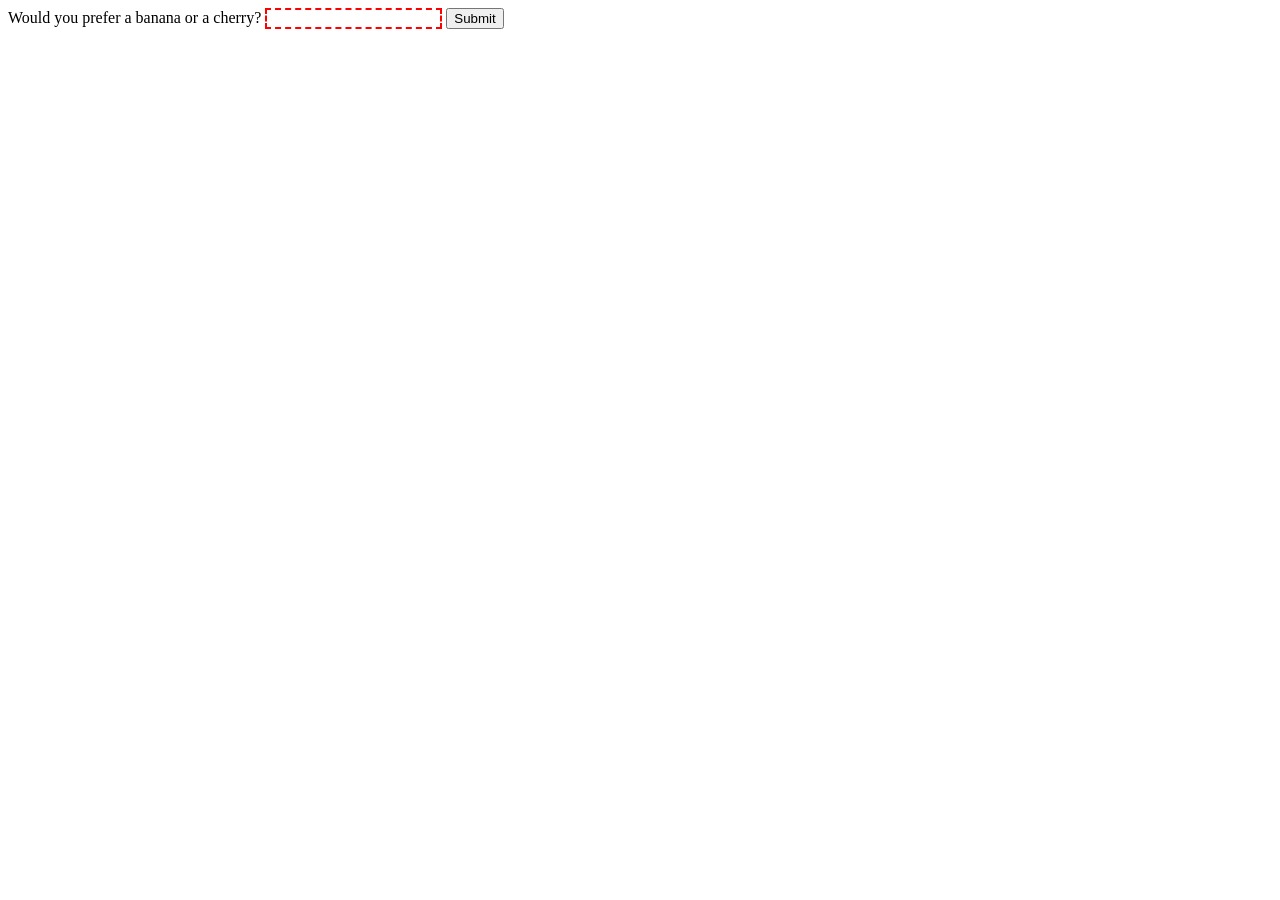
<file: Forms/index.html>
<!doctype html>
<html lang="en-US">
  <head>
    <meta charset="utf-8" />
    <meta name="viewport" content="width=device-width" />
    <title>Favorite fruit start</title>
    <style>
      input:invalid {
        border: 2px dashed red;
      }

      input:valid {
        border: 2px solid black;
      }
    </style>
  </head>

  <body>
    <form>
      <label for="choose">Would you prefer a banana or a cherry?</label>
      <input id="choose" name="i_like" required pattern="[Bb]anana|[Cc]herry"/>
      <button type="submit">Submit</button>
    </form>
  </body>
</html>
</file>
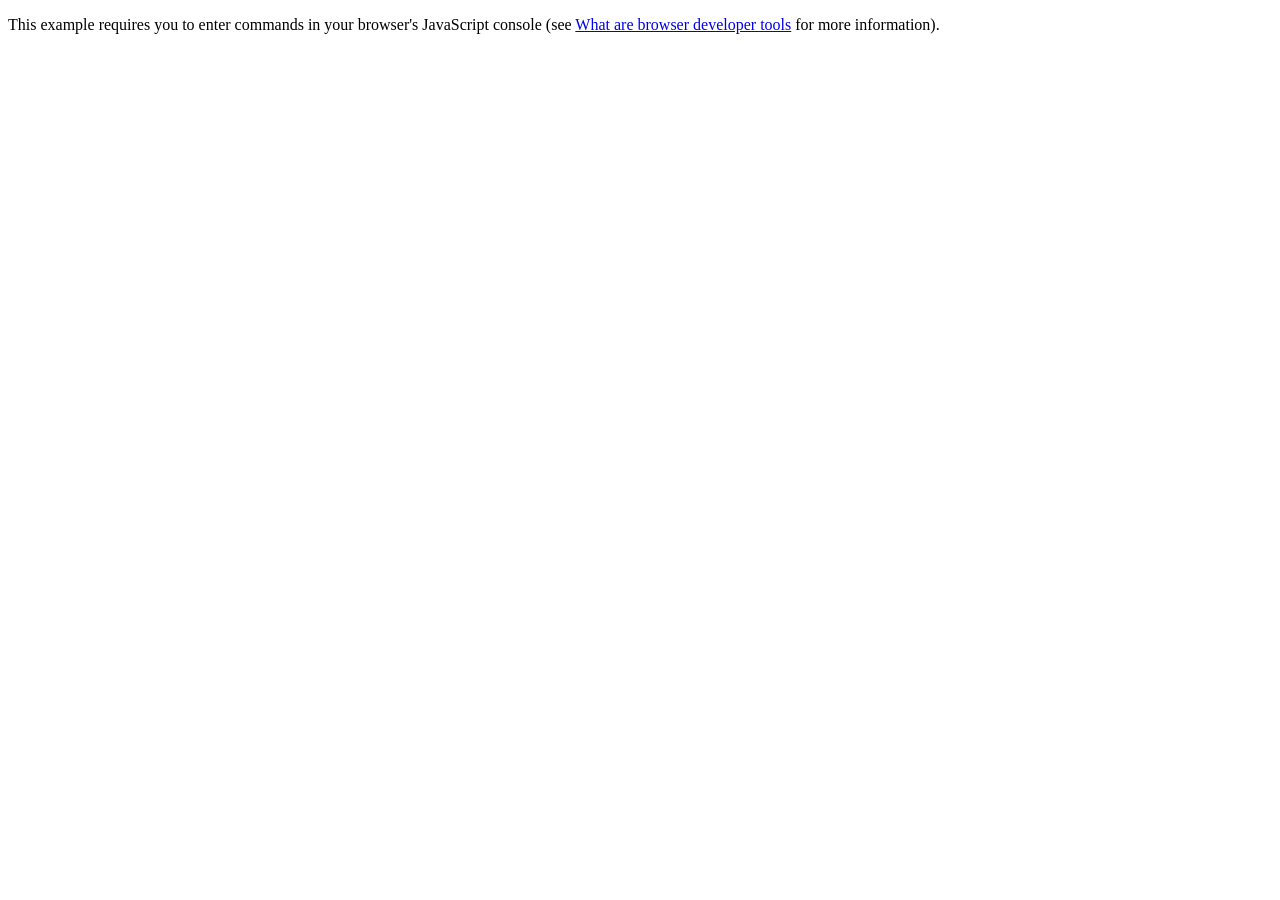
<file: oojs.html>
<!DOCTYPE html>
<html lang="en-US">
  <head>
    <meta charset="utf-8">
    <meta name="viewport" content="width=device-width">
    <title>Object-oriented JavaScript example</title>
  </head>

  <body>
    <p>This example requires you to enter commands in your browser's JavaScript console (see <a href="https://developer.mozilla.org/en-US/docs/Learn/Common_questions/What_are_browser_developer_tools">What are browser developer tools</a> for more information).</p>
    
    <script>
      const person = {
        name: {
          first: 'Bob',
          last: 'Smith',
        },
        age: 32,
        bio() {
          console.log(`${this.name[0]} ${this.name[1]} is ${this.age} years old.`);
        },
        introduceSelf() {
          console.log(`Hi! I'm ${this.name[0]}.`);
        },
      };
      const myName = 'height';
      const myValue = '1.75m';
      person[myName] = myValue;

      function Person(name){
        this.name = name;
        this.introduceSelf = function(){
          console.log(`I'm ${this.name}`);
        };
      };
    </script>
  </body>

</html>
</file>
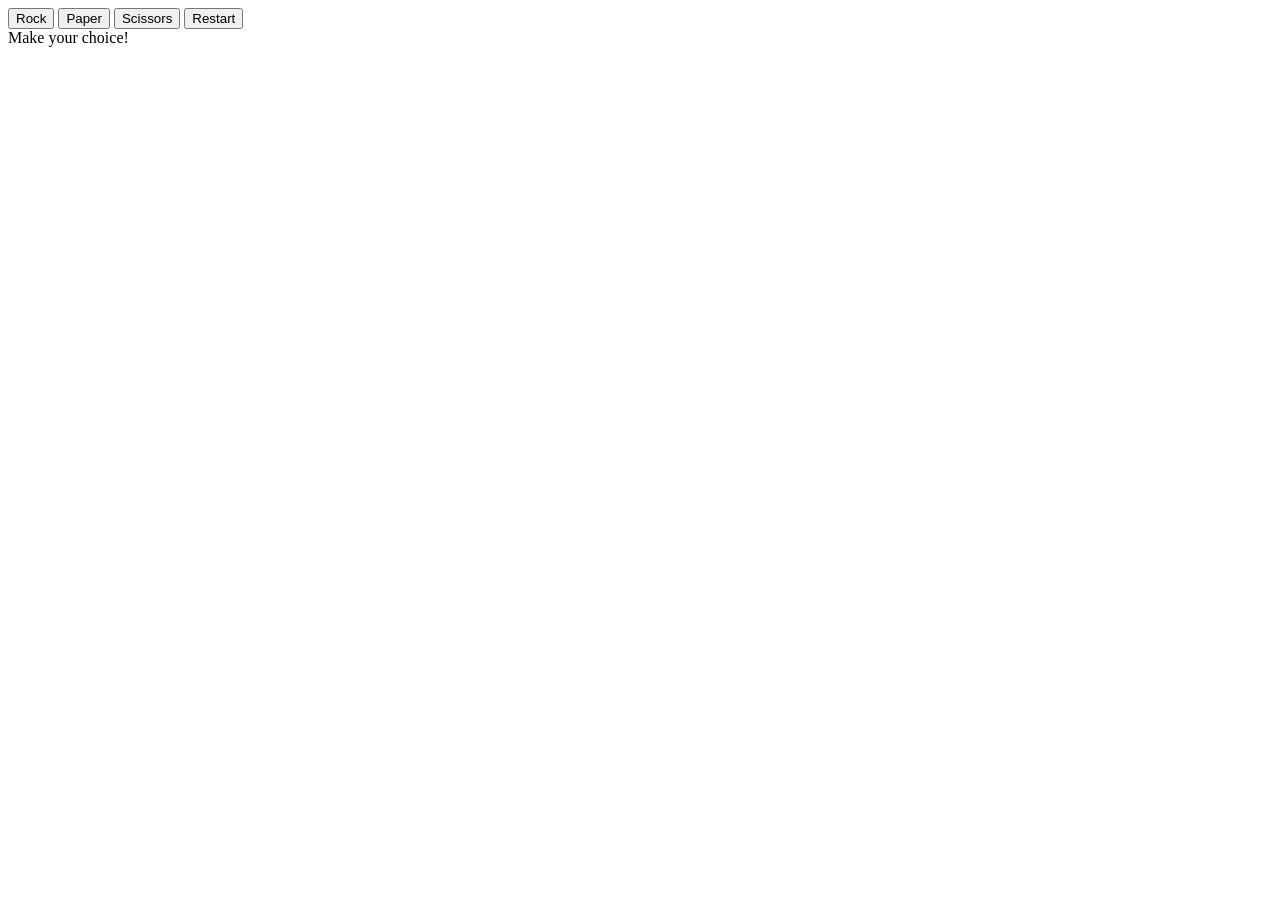
<file: RPS.html>
<!DOCTYPE html>
<html lang="en">
<head>
    <meta charset="UTF-8">
    <meta name="viewport" content="width=device-width, initial-scale=1.0">
    <title>Document</title>
    <script src="RPS.js" defer></script> 
</head>
<body>
    <div>
        <button id="rock">Rock</button>
        <button id="paper">Paper</button>
        <button id="scissors">Scissors</button>
        <button id="restart">Restart</button>
    </div>
    <div id="first"></div>
    <div id="second"></div>
    <div id="result"></div>
</body>
</html>
</file>
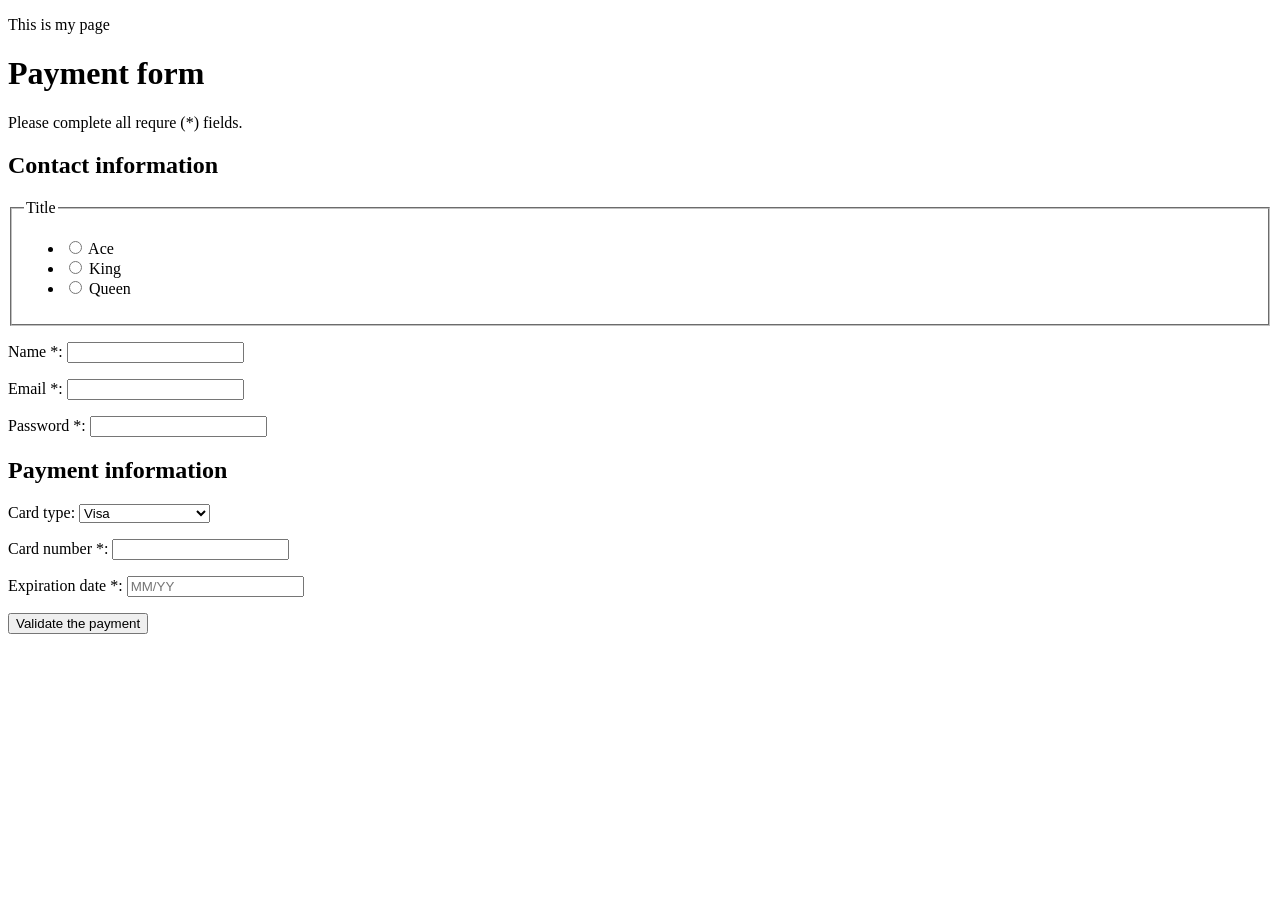
<file: Forms/form-structure.html>
<!DOCTYPE html>
<html lang="en-US">
    <head>
        <meta charset="utf-8">
        <meta name="viewport" content="width=device-width">
        <title>My test page</title>
        <style>
            input[type="radio"]::before {
                display: block;
                content: " ";
                width: 10px;
                height: 10px;
                border-radius: 6px;
                background-color: red;
                font-size: 1.2em;
                transform: translate(1.5px, 1.5px) scale(0);
                transform-origin: center;
                transition: all 0.3s ease-in;
            }

            input[type="radio"]:checked::before {
                transform: translate(1.5px, 1.5px) scale(1);
                transition: all 0.3s cubic-bezier(0, 0, 0, 0);
            }
        </style>
    </head>
    <body>
        <p>This is my page</p>
        <form>
            <h1>Payment form</h1>
            <p>Please complete all requre (*) fields.</p>
            <section>
                <h2>Contact information</h2>
                <fieldset>
                    <legend>Title</legend>
                    <ul>
                    <li>
                        <label for="title_1">
                        <input type="radio" id="title_1" name="title" value="A" />
                        Ace
                        </label>
                    </li>
                    <li>
                        <label for="title_2">
                        <input type="radio" id="title_2" name="title" value="K" />
                        King
                        </label>
                    </li>
                    <li>
                        <label for="title_3">
                        <input type="radio" id="title_3" name="title" value="Q" />
                        Queen
                        </label>
                    </li>
                    </ul>
                </fieldset>
                <p>
                    <label for="name">Name *:</label>
                    <input type="text" id="name" name="username" required />
                </p>
                <p>
                    <label for="mail">Email *:</label>
                    <input type="email" id="mail" name="user-mail" required />
                </p>
                <p>
                    <label for="pwd">Password *:</label>
                    <input type="password" id="pwd" name="password" required />
                </p>
            </section>
            <section>
                <h2>Payment information</h2>
                <p>
                    <label for="card">
                    <span>Card type:</span>
                    </label>
                    <select id="card" name="user-card">
                    <option value="visa">Visa</option>
                    <option value="mc">Mastercard</option>
                    <option value="amex">American Express</option>
                    </select>
                </p>
                <p>
                    <label for="number">Card number *:</label>
                    <input type="tel" id="number" name="card-number" required />
                </p>
                <p>
                    <label for="expiration">Expiration date *:</label>
                    <input
                    type="text"
                    id="expiration"
                    name="expiration"
                    required
                    placeholder="MM/YY"
                    pattern="^(0[1-9]|1[0-2])\/([0-9]{2})$" />
                </p>
            </section>
            <section>
                <p>
                    <button type="submit">Validate the payment</button>
                </p>
            </section>
        </form>
    </body>
</html>
</file>
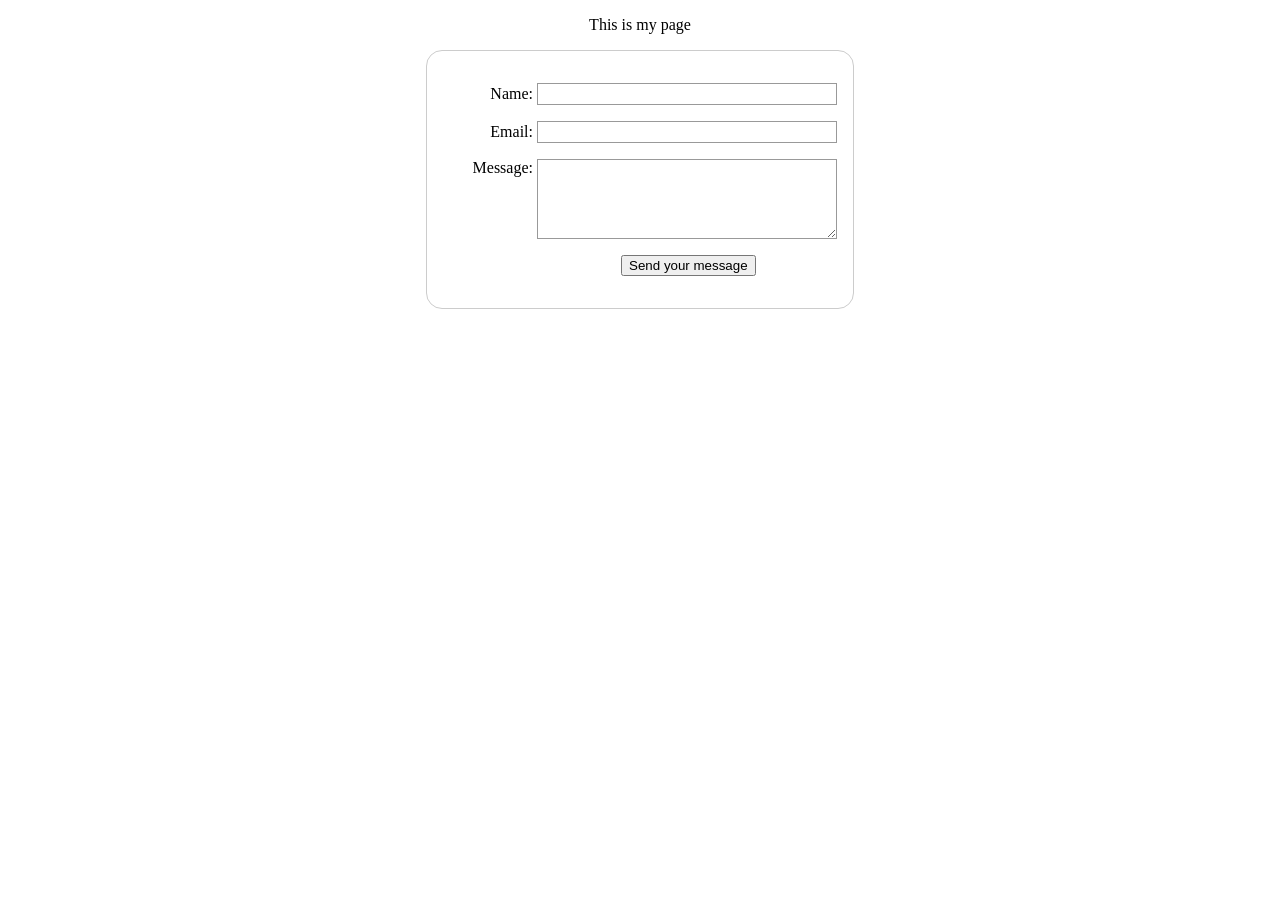
<file: Forms/form.html>
<!DOCTYPE html>
<html lang="en">
<head>
    <meta charset="UTF-8">
    <meta name="viewport" content="width=device-width, initial-scale=1.0">
    <title>My test page</title>
    <style>
        body {
        /* Center the form on the page */
        text-align: center;
        }

        form {
        display: inline-block;
        /* Form outline */
        padding: 1em;
        border: 1px solid #cccccc;
        border-radius: 1em;
        }

        p + p {
        margin-top: 1em;
        }

        label {
        /* Uniform size & alignment */
        display: inline-block;
        min-width: 90px;
        text-align: right;
        }

        input,
        textarea {
        /* To make sure that all text fields have the same font settings
            By default, text areas have a monospace font */
        font: 1em sans-serif;
        /* Uniform text field size */
        width: 300px;
        box-sizing: border-box;
        /* Match form field borders */
        border: 1px solid #999999;
        }

        input:focus,
        textarea:focus {
        /* Set the outline width and style */
        outline-style: solid;
        /* To give a little highlight on active elements */
        outline-color: black;
        }

        textarea {
        /* Align multiline text fields with their labels */
        vertical-align: top;
        /* Provide space to type some text */
        height: 5em;
        }

        .button {
        /* Align buttons with the text fields */
        padding-left: 90px; /* same size as the label elements */
        }

        button {
        /* This extra margin represent roughly the same space as the space
            between the labels and their text fields */
        margin-left: 0.5em;
        }
    </style>
</head>
<body>
    <p>This is my page</p>
    <form action="/my-handling-form-page" method="post">
        <p>
            <label for="name">Name:</label>
            <input type="text" id="name" name="user_name">
        </p>
        <p>
            <label for="mail">Email:</label>
            <input type="email" id="mail" name="user_email">
        </p>
        <p>
            <label for="msg">Message:</label>
            <textarea name="user_message" id="msg"></textarea>
        </p>
        <p class="button">
            <button type="submit">Send your message</button>
        </p>
    </form>
</body>
</html>
</file>
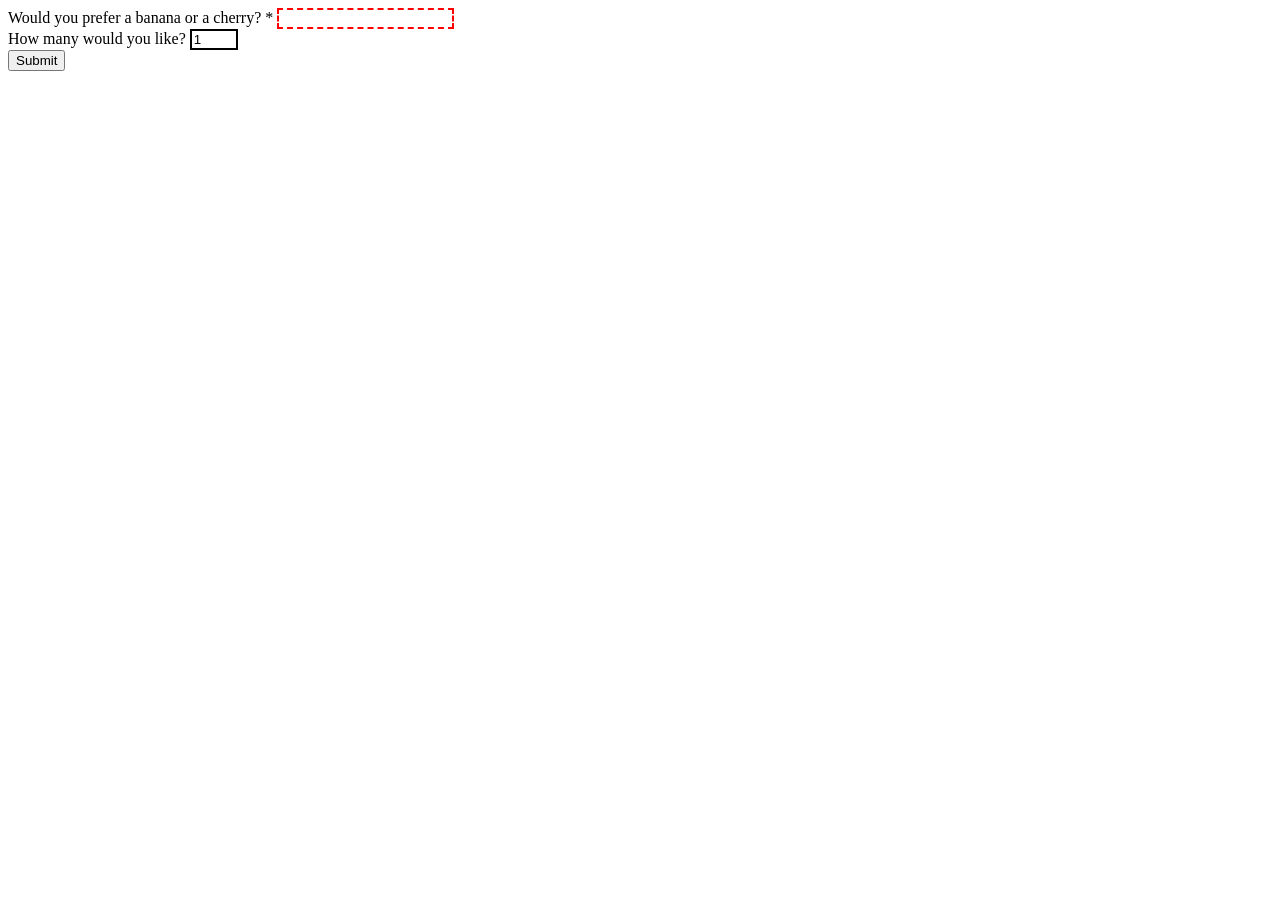
<file: Forms/index2.html>
<!doctype html>
<html lang="en-US">
  <head>
    <meta charset="utf-8" />
    <meta name="viewport" content="width=device-width" />
    <title>Favorite fruit start</title>
    <style>
      input:invalid {
        border: 2px dashed red;
      }

      input:valid {
        border: 2px solid black;
      }
    </style>
  </head>

  <body>
    <form>
        <div>
            <label for="choose">Would you prefer a banana or a cherry? *</label>
            <input
            type="text"
            id="choose"
            name="i-like"
            required
            minlength="6"
            maxlength="6" />
        </div>
        <div>
            <label for="number">How many would you like?</label>
            <input type="number" id="number" name="amount" value="1" min="1" max="10" />
        </div>
        <div>
            <button type="submit">Submit</button>
        </div>
    </form>
  </body>
</html>
</file>
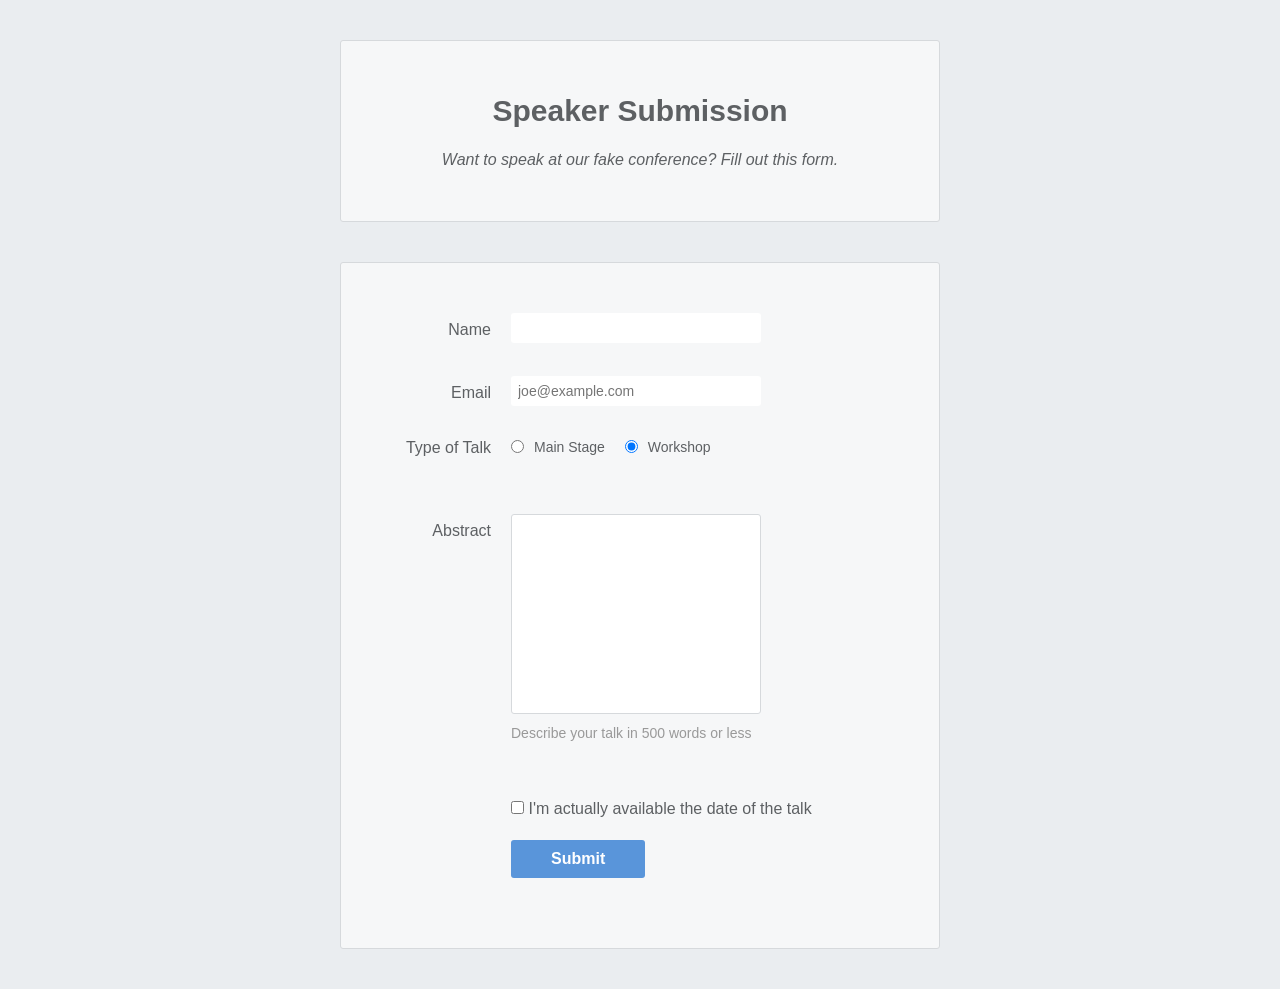
<file: Forms/speaker-submission.html>
<!DOCTYPE html>
<html lang='en'>
  <head>
    <meta charset='UTF-8'/>
    <meta name="viewport" content="width=device-width, initial-scale=1.0"/>
    <title>Speaker Submission</title>
    <link rel='stylesheet' href='styles.css'/>
  </head>
  <body>
    <header class='speaker-form-header'>
      <h1>Speaker Submission</h1>
      <p><em>Want to speak at our fake conference? Fill out
        this form.</em></p>
    </header>
    <form action="" method="get" class="speaker-form">
        <div class="form-row">
            <label for="full-name">Name</label>
            <input type="text" id="full-name" name="full-name"/>
        </div>
        <div class="form-row">
            <label for="email">Email</label>
            <input type="email" name="email" id="email" placeholder="joe@example.com"/>
        </div>
        <fieldset class='legacy-form-row'>
            <legend>Type of Talk</legend>
            <input id='talk-type-1'
                    name='talk-type'
                    type='radio'
                    value='main-stage' />
            <label for='talk-type-1' class='radio-label'>Main Stage</label>
            <input id='talk-type-2'
                    name='talk-type'
                    type='radio'
                    value='workshop'
                    checked />
            <label for='talk-type-2' class='radio-label'>Workshop</label>
        </fieldset>
        <div class='form-row'>
            <label for='abstract'>Abstract</label>
            <textarea id='abstract' name='abstract'></textarea>
            <div class='instructions'>Describe your talk in 500 words or less</div>
        </div>
        <div class='form-row'>
            <label class='checkbox-label' for='available'>
            <input id='available'
                    name='available'
                    type='checkbox'
                    value='is-available'/>
            <span>I'm actually available the date of the talk</span>
            </label>
        </div>
        <div class='form-row'>
            <button type="submit">Submit</button>
        </div>
    </form>
  </body>
</html>
</file>
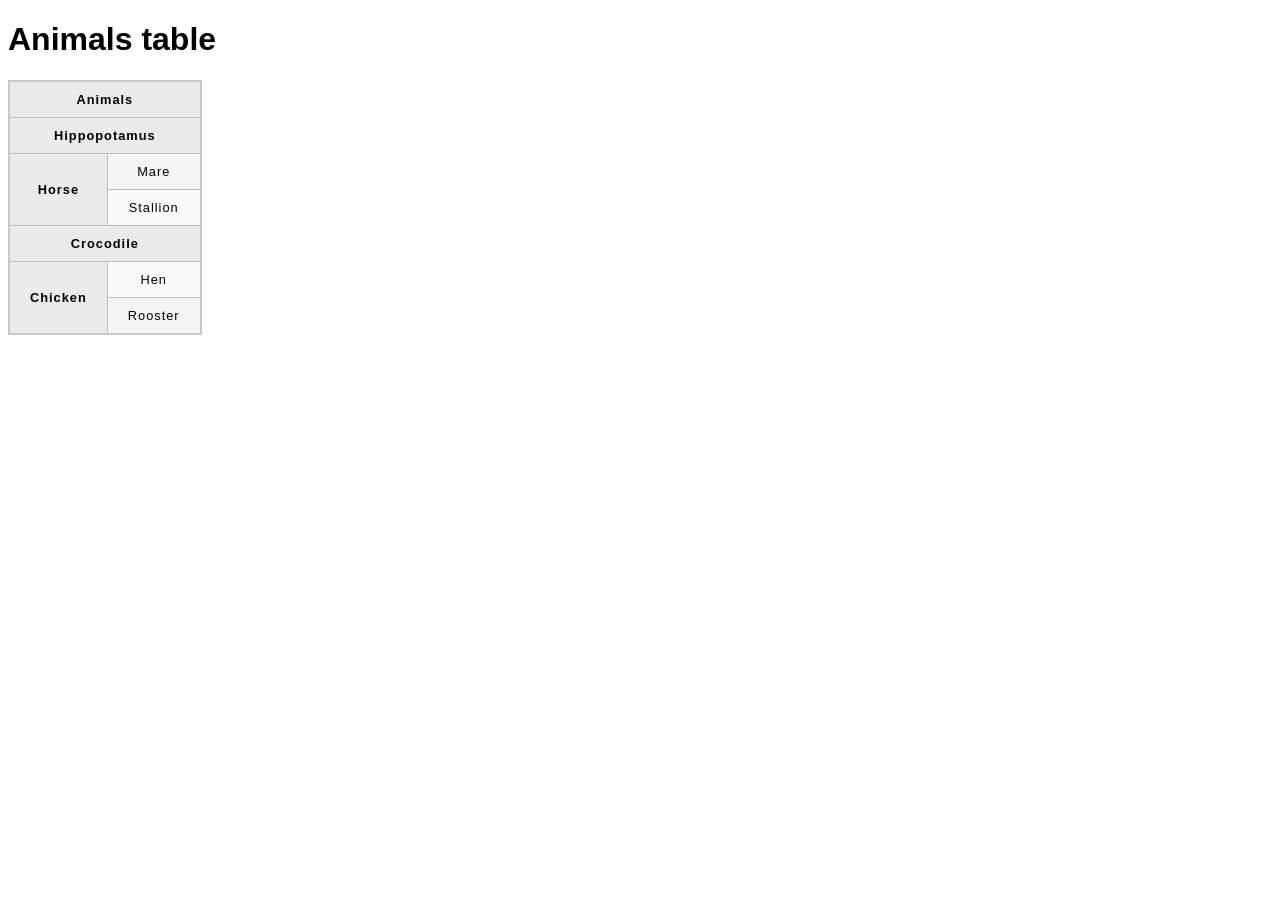
<file: table-exercises/animal-table.html>
<!DOCTYPE html>
<html lang="en-US">
  <head>
    <meta charset="utf-8">
    <meta name="viewport" content="width=device-width">
    <title>Animals table</title>
    <link href="minimal-table.css" rel="stylesheet" type="text/css">
  </head>
  <body>
    <h1>Animals table</h1>

    <table>
      <tr>
        <th colspan="2">Animals</th>
      </tr>
      <tr>
        <th colspan="2">Hippopotamus</th>
      </tr>
      <tr>
        <th rowspan="2">Horse</th>
        <td>Mare</td>
      </tr>
      <tr>
        <td>Stallion</td>
      </tr>
      <tr>
        <th colspan="2">Crocodile</th>
      </tr>
      <tr>
        <th rowspan="2">Chicken</th>
        <td>Hen</td>
      </tr>
      <tr>
        <td>Rooster</td>
      </tr>
    </table>


  </body>
</html>
</file>
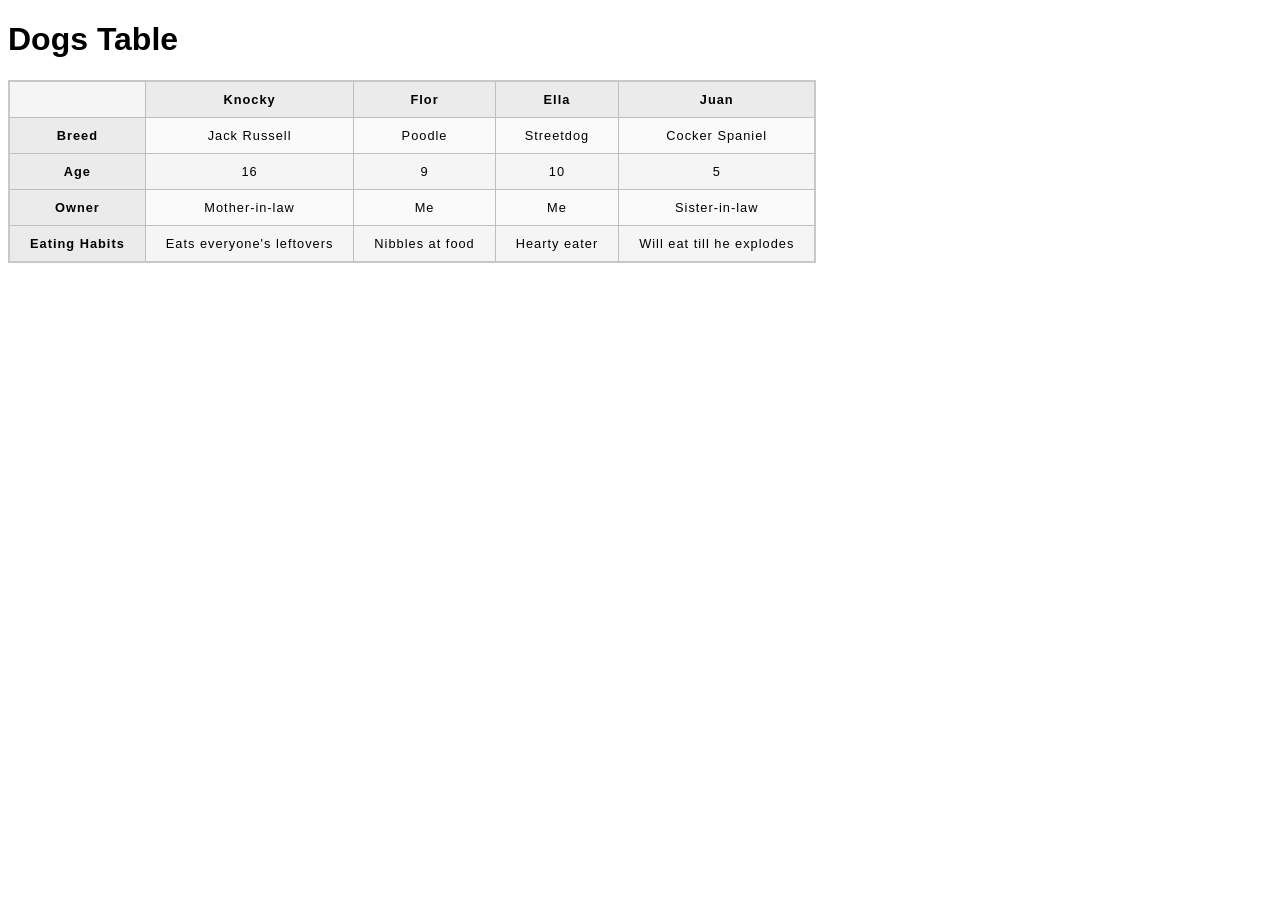
<file: table-exercises/dog-table.html>
<!DOCTYPE html>
<html lang="en-US">
  <head>
    <meta charset="utf-8">
    <meta name="viewport" content="width=device-width">
    <title>Dogs table</title>
    <link href="minimal-table.css" rel="stylesheet" type="text/css">
  </head>
  <body>
    <h1>Dogs Table</h1>

    <table>
      <tr>
        <td>&nbsp;</td>
        <th>Knocky</th>
        <th>Flor</th>
        <th>Ella</th>
        <th>Juan</th>
      </tr>
      <tr>
        <th>Breed</th>
        <td>Jack Russell</td>
        <td>Poodle</td>
        <td>Streetdog</td>
        <td>Cocker Spaniel</td>
      </tr>
      <tr>
        <th>Age</th>
        <td>16</td>
        <td>9</td>
        <td>10</td>
        <td>5</td>
      </tr>
      <tr>
        <th>Owner</th>
        <td>Mother-in-law</td>
        <td>Me</td>
        <td>Me</td>
        <td>Sister-in-law</td>
      </tr>
      <tr>
        <th>Eating Habits</th>
        <td>Eats everyone's leftovers</td>
        <td>Nibbles at food</td>
        <td>Hearty eater</td>
        <td>Will eat till he explodes</td>
      </tr>
    </table>


  </body>
</html>
</file>
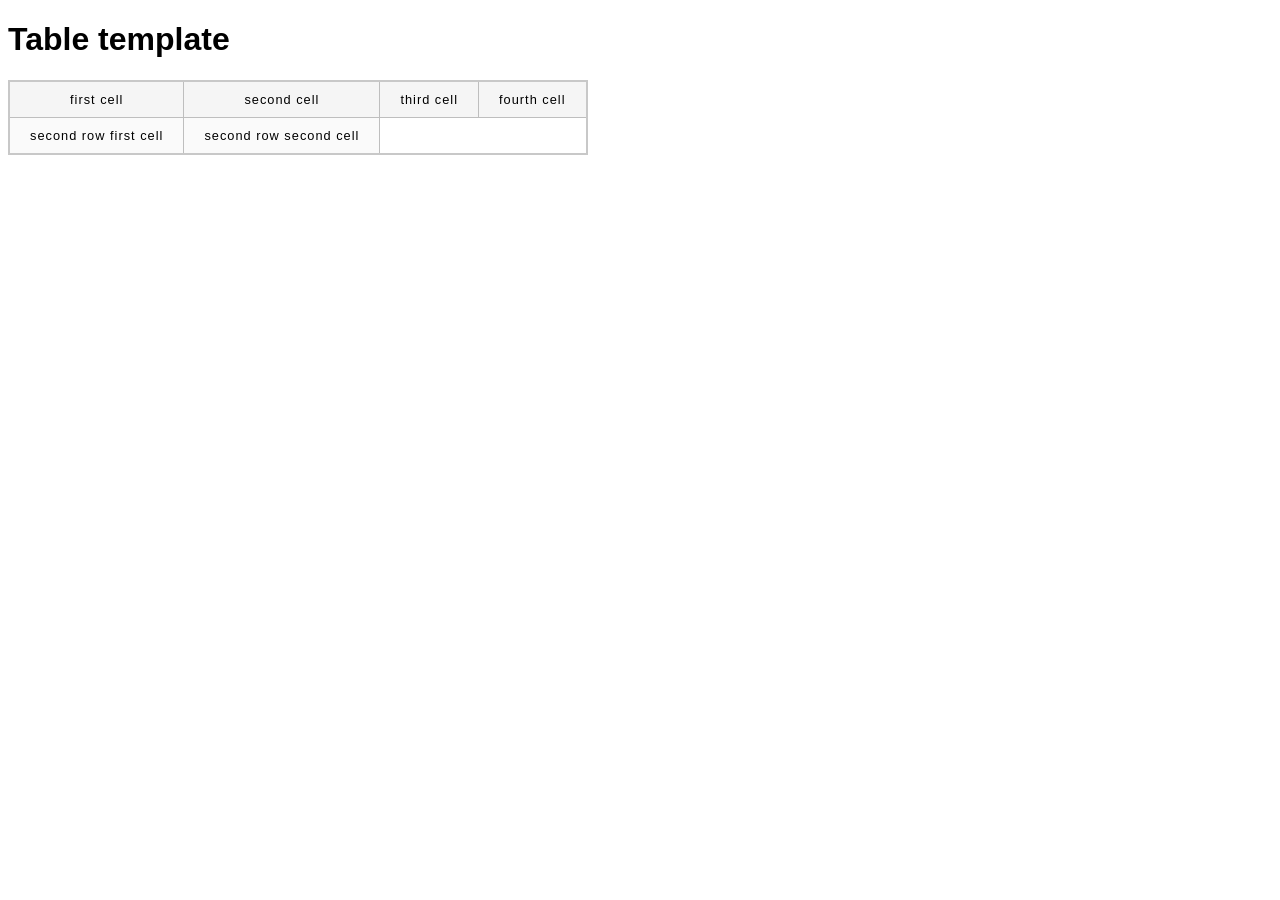
<file: table-exercises/table-template.html>
<!DOCTYPE html>
<html lang="en-US">
  <head>
    <meta charset="utf-8">
    <meta name="viewport" content="width=device-width">
    <title>Table template</title>
    <link href="minimal-table.css" rel="stylesheet" type="text/css">
  </head>
  <body>
    <h1>Table template</h1>
    <table>
        <tr>
            <td>first cell</td>
            <td>second cell</td>
            <td>third cell</td>
            <td>fourth cell</td>
        </tr>
        <tr>
            <td>second row first cell</td>
            <td>second row second cell</td>
        </tr>
    </table>

  </body>
</html>
</file>
<file: Forms/styles.css>
* {
  margin: 0;
  padding: 0;
  box-sizing: border-box;
}

body {
  color: #5D6063;
  background-color: #EAEDF0;
  font-family: "Helvetica", "Arial", sans-serif;
  font-size: 16px;
  line-height: 1.3;

  display: flex;
  flex-direction: column;
  align-items: center;
}

.speaker-form-header {
  text-align: center;
  background-color: #F6F7F8;
  border: 1px solid #D6D9DC;
  border-radius: 3px;
  
  width: 80%;
  margin: 40px 0;
  padding: 50px;
}

.speaker-form-header h1 {
  font-size: 30px;
  margin-bottom: 20px;
}

.speaker-form {
    background-color: #F6F7F8;
    border: 1px solid #D6D9DC;
    border-radius: 3px;

    width: 80%;
    padding: 50px;
    margin: 0 0 40px 0;
}

.form-row {
    margin-bottom: 40px;
    display: flex;
    justify-self: flex-start;
    flex-direction: column;
    flex-wrap: wrap;
}

.form-row input[type="text"],
.form-row input[type="email"] {
    background-color: #FFFFFF;
    border: #D6D9DC;
    border-radius: 3px;
    width: 100%;
    padding: 7px;
    font-size: 14px;
}

.form-row label {
    margin-bottom: 15px;
}

.form-row textarea {
    font-family: "Helvetica", "Arial", sans-serif;
    font-size: 14px;

    border: 1px solid #D6D9DC;
    border-radius: 3px;

    min-height: 200px;
    margin-bottom: 10px;
    padding: 7px;
    resize: none;
}

.form-row .instructions {
    color: #999999;
    font-size: 14px;
    margin-bottom: 30px;
}

@media only screen and (min-width: 700px) {
    .speaker-form-header,
    .speaker-form {
        width: 600px;
    }
    .form-row {
        flex-direction: row;
        align-items: flex-start;
        margin-bottom: 20px;
    }
    .form-row input[type="text"],
    .form-row input[type="email"],
    .form-row select,
    .form-row textarea {
        width: 250px;
        height: initial;
    }
    .form-row label {
        text-align: right;
        width: 120px;
        margin-top: 7px;
        padding-right: 20px;
    }
    .legacy-form-row {
        margin-bottom: 10px;
    }
    .legacy-form-row legend {
        width: 120px;
        text-align: right;
        padding-right: 20px;
    }
    .legacy-form-row legend {
        float: left;
    }
    .form-row .instructions {
        margin-left: 120px;
    }
    .form-row .checkbox-label {
        margin-left: 120px;
        width: auto;
    }
    .form-row button {
        margin-left: 120px;
    }
}

.form-row input[type="text"]:invalid,
.form-row input[type="email"]:invalid {
    border: 1px solid #D55C5F;
    color:#D55C5F;
    box-shadow: none;
}

.legacy-form-row {
    border: none;
    margin-bottom: 40px;
}

.legacy-form-row legend {
    margin-bottom: 15px;
}

.legacy-form-row .radio-label {
    display: block;
    font-size: 14px;
    padding: 0 20px 0 10px;
}

.legacy-form-row input[type='radio'] {
    margin-top: 2px;
}
  
.legacy-form-row .radio-label,
.legacy-form-row input[type='radio'] {
    float: left;
}

.form-row .checkbox-label {
    margin-bottom: 0;
}

.form-row button {
    font-size: 16px;
    font-weight: bold;

    color: #FFFFFF;
    background-color: #5995DA;

    border: none;
    border-radius: 3px;

    padding: 10px 40px;
    cursor: pointer;
}

.form-row button:hover {
    background-color: #76AEED;
}

.form-row button:active {
    background-color: #407FC7;
}
</file>
<file: table-exercises/minimal-table.css>
html {
  font-family: sans-serif;
}

table {
  border-collapse: collapse;
  border: 2px solid rgb(200,200,200);
  letter-spacing: 1px;
  font-size: 0.8rem;
}

td, th {
  border: 1px solid rgb(190,190,190);
  padding: 10px 20px;
}

th {
  background-color: rgb(235,235,235);
}

td {
  text-align: center;
}

tr:nth-child(even) td {
  background-color: rgb(250,250,250);
}

tr:nth-child(odd) td {
  background-color: rgb(245,245,245);
}

caption {
  padding: 10px;
}
</file>
